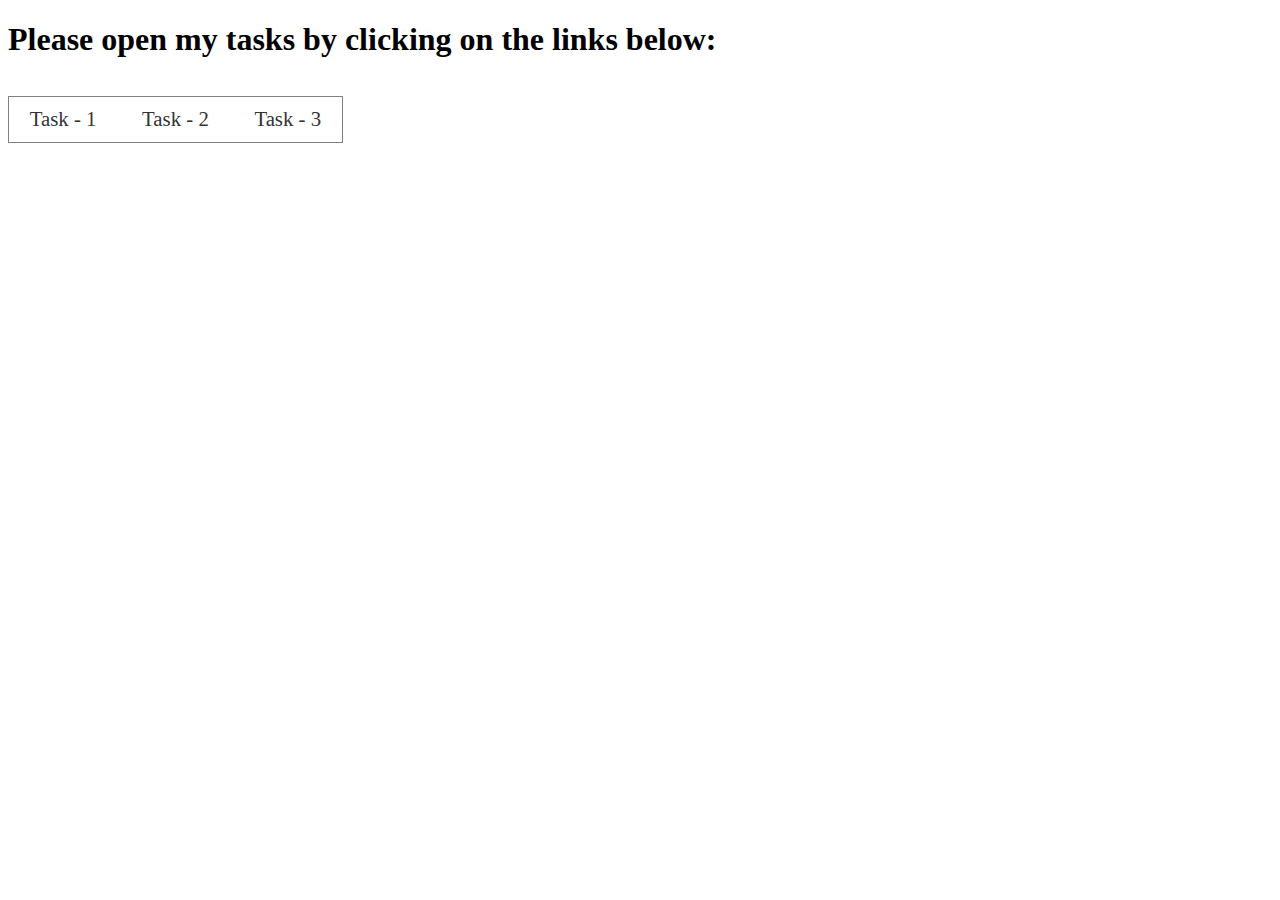
<file: index.html>
<!DOCTYPE html>
<html lang="en">
<head>
    <title>Tech Karo Test</title>
    <link rel="stylesheet" href="style.css">
</head>
<body>
    <h1>Please open my tasks by clicking on the links below:</h1>
    <ul>
        <li><a target="_blank" href="task-1/index.html">Task - 1</a></li>
        <li><a target="_blank" href="task-2/index.html">Task - 2</a></li>
        <li><a target="_blank" href="task-3/index.html">Task - 3</a></li>
    </ul>
</body>
</html>
</file>
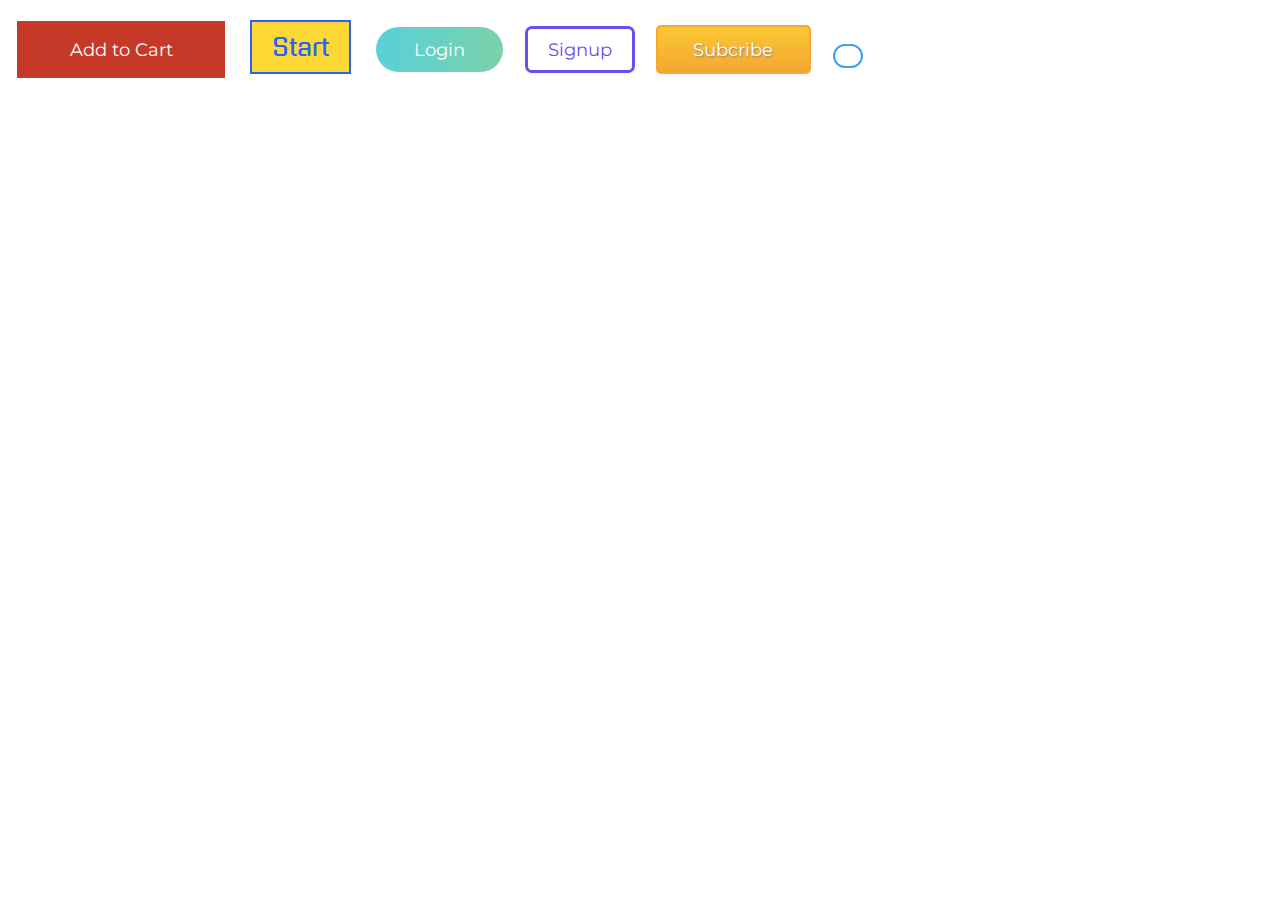
<file: task-1/index.html>
<!DOCTYPE html>
<html>

<head>
    <title>Task 1</title>
    <link rel="stylesheet" href="https://use.fontawesome.com/releases/v5.8.1/css/all.css" integrity="sha384-50oBUHEmvpQ+1lW4y57PTFmhCaXp0ML5d60M1M7uH2+nqUivzIebhndOJK28anvf" crossorigin="anonymous">
    <link href="https://fonts.googleapis.com/css?family=Gugi|Montserrat:400,500,600,700,800,900" rel="stylesheet">
    <link rel="stylesheet" href="style.css">
</head>

<body>

    <button class="cart-btn">Add to Cart</button>
    <button class="strt-btn">Start</button>
    <button class="login-btn">Login</button>
    <button class="signup-btn">Signup</button>
    <button class="subcribe-btn">Subcribe</button>
    <button class="twitter-btn">
        <i class="fab fa-twitter"></i>
    </button>
</body>

</html>
</file>
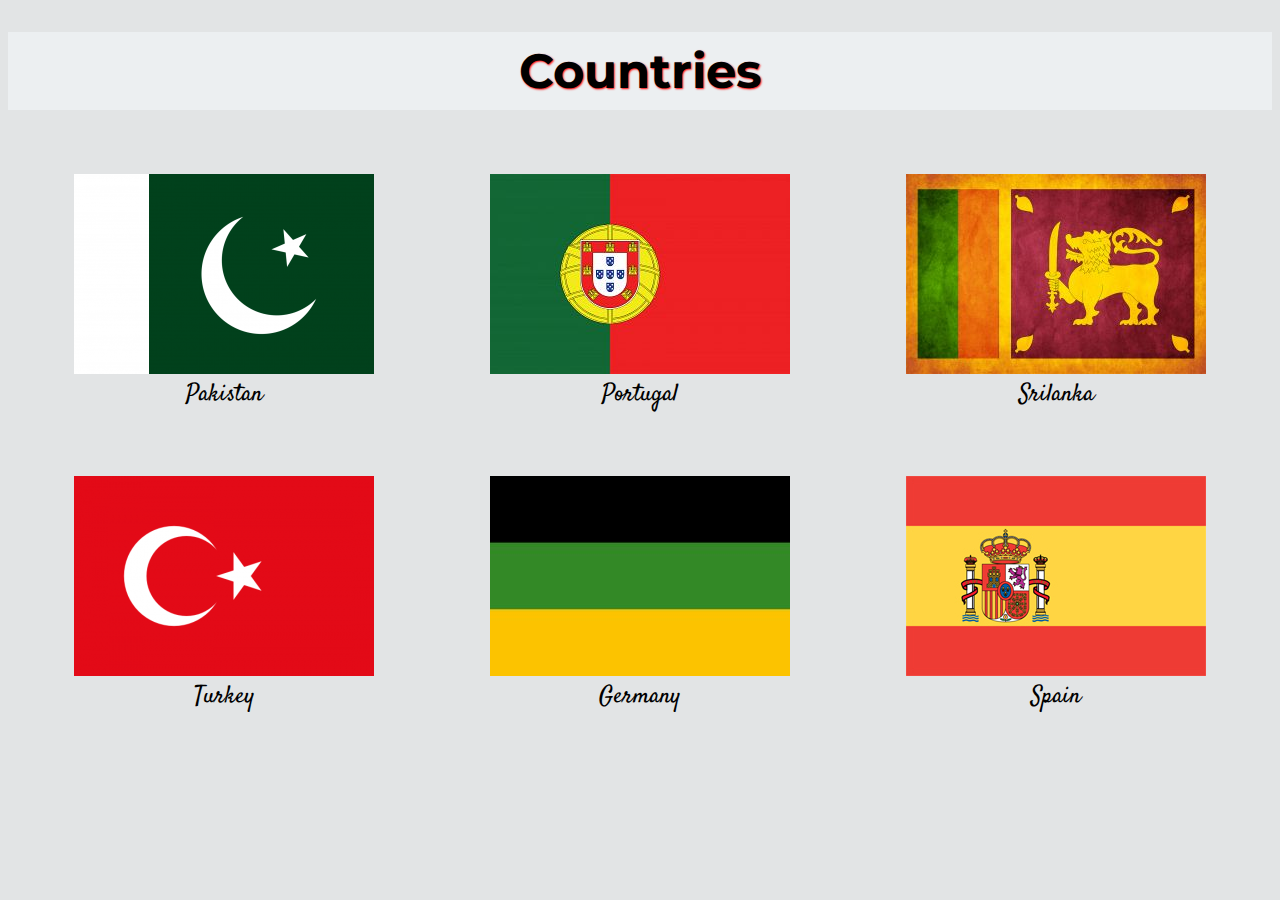
<file: task-2/index.html>
<!DOCTYPE html>
<html>

<head>
    <title>Countries Flag</title>
    <link href="https://fonts.googleapis.com/css?family=Montserrat:400,500,700,800,900|Satisfy" rel="stylesheet">
    <link rel="stylesheet" href="style.css">
</head>

<body>
    <h1>Countries</h1>
    <figure>
        <img src="images\flags\pakistan.png" alt="pakistan">
        <figcaption>Pakistan</figcaption>
    </figure>
    <figure>
        <img src="images\flags\portugal.jpg" alt="portugal">
        <figcaption>Portugal</figcaption>
    </figure>
    <figure>
        <img src="images\flags\srilanka.jpg" alt="srilanka">
        <figcaption>Srilanka</figcaption>
    </figure>
    <figure>
        <img src="images\flags\turkey.png" alt="turkey">
        <figcaption>Turkey</figcaption>
    </figure>
    <figure>
        <img src="images\flags\germany.jpg" alt="germany">
        <figcaption>Germany</figcaption>
    </figure>
    <figure>
        <img src="images\flags\spain.jpg" alt="spain">
        <figcaption>Spain</figcaption>
    </figure>
</body>

</html>
</file>
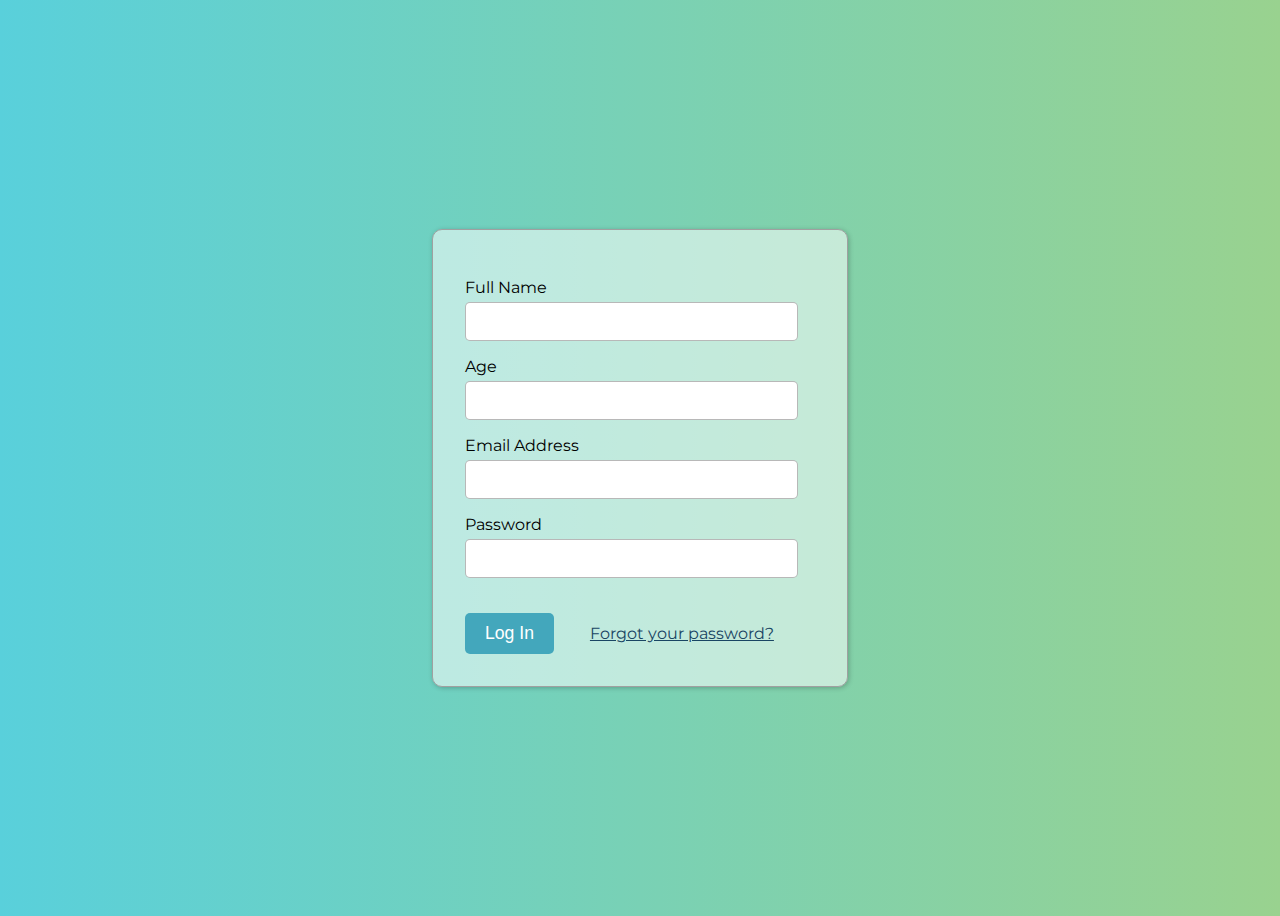
<file: task-3/index.html>
<!DOCTYPE html>
<html>

<head>
    <title>form</title>
    <link href="https://fonts.googleapis.com/css?family=Montserrat:400,500,600,700,800,900" rel="stylesheet">
    <link rel="stylesheet" href="style.css">
</head>

<body>
    <form action="logged-in.html">

        <div>
            <label for="nameinp">Full Name</label>
            <input id="nameinp" type="text" required>
        </div>
        <div>
            <label for="ageinp">Age</label>
            <input id="ageinp" type="number" min="10" max="100" required>
        </div>
        <div>
            <label for="emailinp">Email Address</label>
            <input id="emailinp" type="email" required>
        </div>
        <div>
            <label for="paswdinp">Password</label>
            <input id="paswdinp" type="password" required>
        </div>
        <div class="buttons">
            <button>Log In</button>
            <a href="#">Forgot your password?</a>
        </div>
    </form>
</body>

</html>
</file>
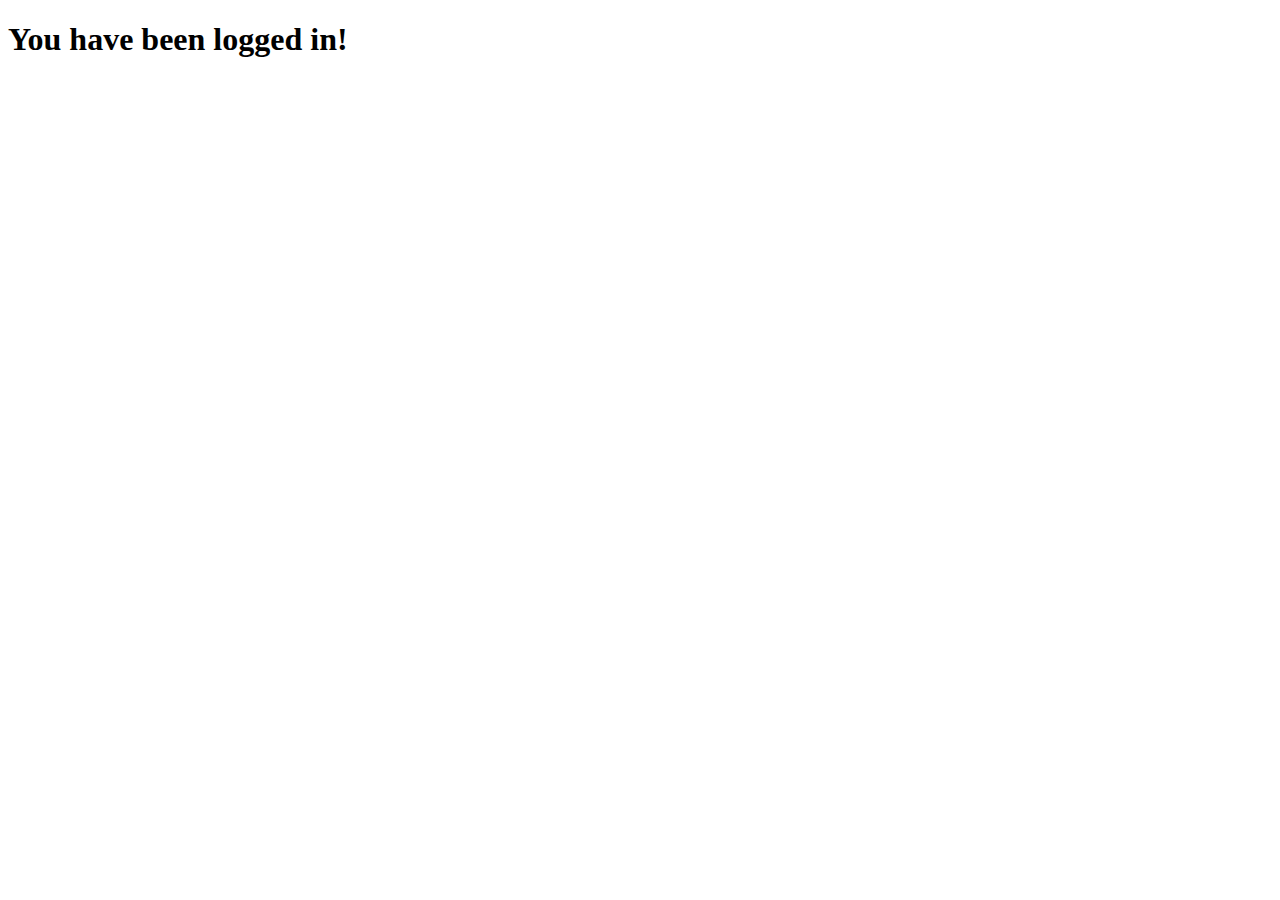
<file: task-3/logged-in.html>
<!DOCTYPE html>
<html lang="en">
<head>
    <meta charset="UTF-8">
    <meta name="viewport" content="width=device-width, initial-scale=1.0">
    <meta http-equiv="X-UA-Compatible" content="ie=edge">
    <title>Document</title>
</head>
<body>
    <h1>You have been logged in!</h1>
</body>
</html>
</file>
<file: style.css>
li {
    padding: 0.5em 1em;
    display: inline-block;
    font-size: 1.3em;
}

ul {
    list-style: none;
    border: 1px solid grey;
    display: inline-block;
    padding: 0;
}

a {
    text-decoration: none;
    color: #333;
}

li:hover {
    background-color: orange;
    cursor: pointer;
}

li:hover a {
    color: white;
}
</file>
<file: task-1/style.css>
button {
    font-size: 1.1em;
    font-family: 'Montserrat', sans-serif;
    margin: .5em;
}

.cart-btn {
    background-color: #c63928;
    color: white;
    padding: 1em 3em;
    border: none;
}

.cart-btn:hover {
    background-color: #ed4c4f;
    cursor: pointer;
}

.strt-btn {
    background-color: #fdd835;
    color: #2a61fb;
    border: 2px solid #2a61fb;
    font-size: 1.5em;
    font-family: 'Gugi', cursive;
    padding: 10px 20px;
}

.strt-btn:hover {
    background-color: #2a61fb;
    color: #fdd835;
    cursor: pointer;
}

.login-btn {
    border-radius: 25px;
    border: none;
    background-image: linear-gradient(to right, #59d0d9, #7bd1aa);
    color: white;
    padding: 12px 38px;
}

.login-btn:hover {
    cursor: pointer;
}

.signup-btn {
    color: #6c4eea;
    background-color: white;
    padding: 10px 20px;
    border: 3px solid #6c4eea;
    border-radius: 7px;
}

.signup-btn:hover {
    color: white;
    background-color: #6c4eea;
    cursor: pointer;
}

.subcribe-btn {
    background-image: linear-gradient(to top, #f5a732, #fac733);
    padding: 12px 2em;
    border: 2px solid #f5a732;
    border-radius: 5px;
    color: white;
    text-shadow: 1px 1px 2px grey;
}

.subcribe-btn:hover {
    background-color: #f5a732;
    background-image: none;
    cursor: pointer;
}

.twitter-btn {
    background-color: white;
    color: #37a1f3;
    border: 2px solid #37a1f3;
    padding: 10px 13px;
    font-size: 1.2em;
    border-radius: 50px;
}

.twitter-btn:hover {
    background-color: #37a1f3;
    color: white;
}
</file>
<file: task-2/style.css>
body {
    background-color: #e2e4e5;
    text-align: center;
}

h1 {
    background-color: #eceff1;
    font-size: 3em;
    text-shadow: 1px 1px 2px red;
    text-align: center;
    font-family: 'Montserrat', sans-serif;
    padding: 10px;
}

figcaption {
    font-family: 'Satisfy', cursive;
    text-align: center;
    font-size: 1.5em;
}

figure {
    display: inline-block;
    padding: 1em;
    border-radius: 5px;
}

figure:hover {
    background-color: #eceff1;
    color: red;
    cursor: pointer;
}
</file>
<file: task-3/style.css>
body {
        background-image: linear-gradient(to right, #59d0db, #99d28f);
        font-family: 'Montserrat', sans-serif;
        /* text-align: center;
        margin-top: 5em; */
        display: flex;
        justify-content: center;
        align-items: center;
        height: 100vh;
    }
    
    form {
        border: 1px solid #a0a0a0;
        background-color: #ffffff8a;
        display: inline-block;
        padding: 2em;
        border-radius: 10px;
        box-shadow: 1px 1px 5px 0px #0000003b;
        width: 350px;
    }
    
    label {
        display: block;
        text-align: left;
        margin-top: 1em;
        margin-bottom: 5px;
    }
    
    input {
        display: block;
        width: 90%;
        padding: 8px;
        border-radius: 5px;
        border: 1px solid #00000047;
        font-size: 1.1em;
    }
    
    input:focus {
        background-color: #f4fdea;
    }
    
    button {
        background-color: #43a7bc;
        padding: 10px 20px;
        border-radius: 5px;
        border: none;
        margin-top: 2em;
        font-size: 1.1em;
        color: white;
    }
    
    button:hover {
        background-color: #82bc3f;
        cursor: pointer;
    }
    
    a {
        color: #194563;
        margin-left: 2em;
    }
    
    .buttons {
        text-align: left;
    }
</file>
